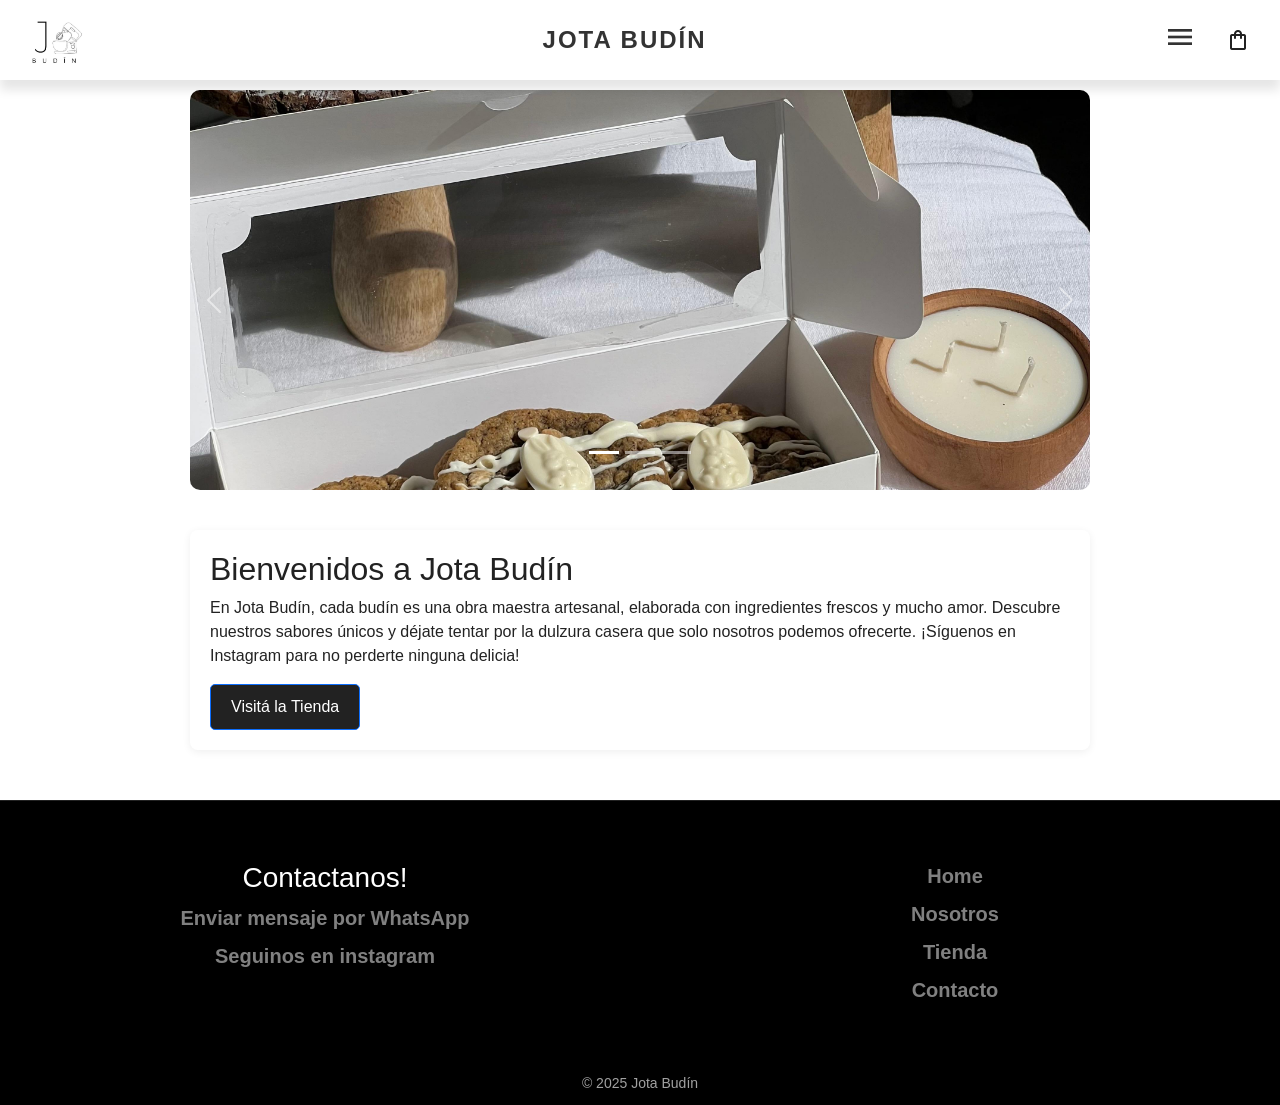
<file: index.html>
<!DOCTYPE html>
<html lang="es">

<head>
  <meta charset="UTF-8">
  <meta name="viewport" content="width=device-width, initial-scale=1.0">
  <meta name="description"
    content="Budines caseros, hechos con amor. Descubre nuestros sabores y síguenos en Instagram!">
  <link href="https://cdn.jsdelivr.net/npm/bootstrap@5.3.8/dist/css/bootstrap.min.css" rel="stylesheet"
    integrity="sha384-sRIl4kxILFvY47J16cr9ZwB07vP4J8+LH7qKQnuqkuIAvNWLzeN8tE5YBujZqJLB" crossorigin="anonymous">
  <link rel="stylesheet" href="https://fonts.googleapis.com/css2?family=Material+Symbols+Outlined:opsz,wght,FILL,GRAD@20..48,100..700,0..1,-50..200" />
  <title>Jota Budín</title>
  <link rel="stylesheet" href="./style.css">
</head>

<body>
  <header>
    <div class="logo">
      <img src="./assets/img/logo.png" alt="Logo Jota Budín" class="logo">
    </div>

    <h1 class="titulo">JOTA BUDÍN </h1>

    <nav id="nav-icons">
      <div class="menu-container">
        <span class="material-symbols-outlined menu-icon">menu</span>
  <ul class="dropdown">
          <li><a href="index.html">Home</a></li>
          <li><a href="./sections/nosotros.html">Nosotros</a></li>
          <li><a href="./sections/tienda.html">Tienda</a></li>
          <li><a href="./sections/contacto.html">Contacto</a></li>
        </ul>
      </div>

      <a href="./sections/carrito.html" class="carrito-icono" title="Carrito">
        <span class="material-symbols-outlined">shopping_bag</span>
        <span id="carrito-contador" class="badge-carrito">0</span>
      </a>

    </nav>
  </header>

  <main>




    <!-- Carrusel de imágenes -->

    <div id="carouselExampleCaptions" class="carousel slide">
      <div class="carousel-indicators">
        <button type="button" data-bs-target="#carouselExampleCaptions" data-bs-slide-to="0" class="active"
          aria-current="true" aria-label="Slide 1"></button>
        <button type="button" data-bs-target="#carouselExampleCaptions" data-bs-slide-to="1"
          aria-label="Slide 2"></button>
        <button type="button" data-bs-target="#carouselExampleCaptions" data-bs-slide-to="2"
          aria-label="Slide 3"></button>
      </div>
      <div class="carousel-inner">
        <div class="carousel-item active">
          <img src="./assets/img/especial_pascuas_1.jpg" class="d-block w-100" alt="imagen de budines 1">
        </div>
        <div class="carousel-item">
          <img src="./assets/img/especial_san_valentin.jpg" class="d-block w-100" alt="imagen de budines 2">
        </div>
        <div class="carousel-item">
          <img src="./assets/img/especial_pascuas_3.jpg" class="d-block w-100" alt="imagen de budines 3">
        </div>
      </div>
      <button class="carousel-control-prev" type="button" data-bs-target="#carouselExampleCaptions"
        data-bs-slide="prev">
        <span class="carousel-control-prev-icon" aria-hidden="true"></span>
        <span class="visually-hidden">Previous</span>
      </button>
      <button class="carousel-control-next" type="button" data-bs-target="#carouselExampleCaptions"
        data-bs-slide="next">
        <span class="carousel-control-next-icon" aria-hidden="true"></span>
        <span class="visually-hidden">Next</span>
      </button>
    </div>


    <!-- Contenido home -->
    <section id="bienvenida">
      <h2>Bienvenidos a Jota Budín</h2>
      <p>En Jota Budín, cada budín es una obra maestra artesanal, elaborada con ingredientes frescos y mucho amor.
        Descubre nuestros sabores únicos y déjate tentar por la dulzura casera que solo nosotros podemos ofrecerte.
        ¡Síguenos en Instagram para no perderte ninguna delicia!</p>
      <a href="./sections/tienda.html" class="btn btn-primary">Visitá la Tienda</a>
    </section>


  </main>

  <footer class="footer">
    <div class="contenido-footer">
      <section class="footer-secciones">
        <h3>Contactanos!</h3>
        <nav>
          <ul>
            <li><a href="https://wa.me/5492983409498" target="_blank">Enviar mensaje por WhatsApp</a></li>
            <li><a href="https://instagram.com/jotabudin">Seguinos en instagram</a><br>
          </ul>
        </nav>
      </section>

      <section class="footer-secciones">
        <nav>
          <ul>
            <li><a href="index.html">Home</a></li>
            <li><a href="./sections/nosotros.html">Nosotros</a></li>
            <li><a href="./sections/tienda.html">Tienda</a></li>
            <li><a href="./sections/contacto.html">Contacto</a></li>
          </ul>
        </nav>
      </section>

    </div>
    <small>&copy; 2025 Jota Budín</small>
    <br>
  </footer>
  
  <!-- Botón de scroll to top -->
  <button id="scrollToTop" class="scroll-to-top" title="Ir al inicio">
    <span class="material-symbols-outlined">keyboard_arrow_up</span>
  </button>

  <script src="./script.js"></script>
  <script src="https://cdn.jsdelivr.net/npm/bootstrap@5.3.8/dist/js/bootstrap.bundle.min.js"
    integrity="sha384-FKyoEForCGlyvwx9Hj09JcYn3nv7wiPVlz7YYwJrWVcXK/BmnVDxM+D2scQbITxI"
    crossorigin="anonymous"></script>
</body>

</html>
</file>
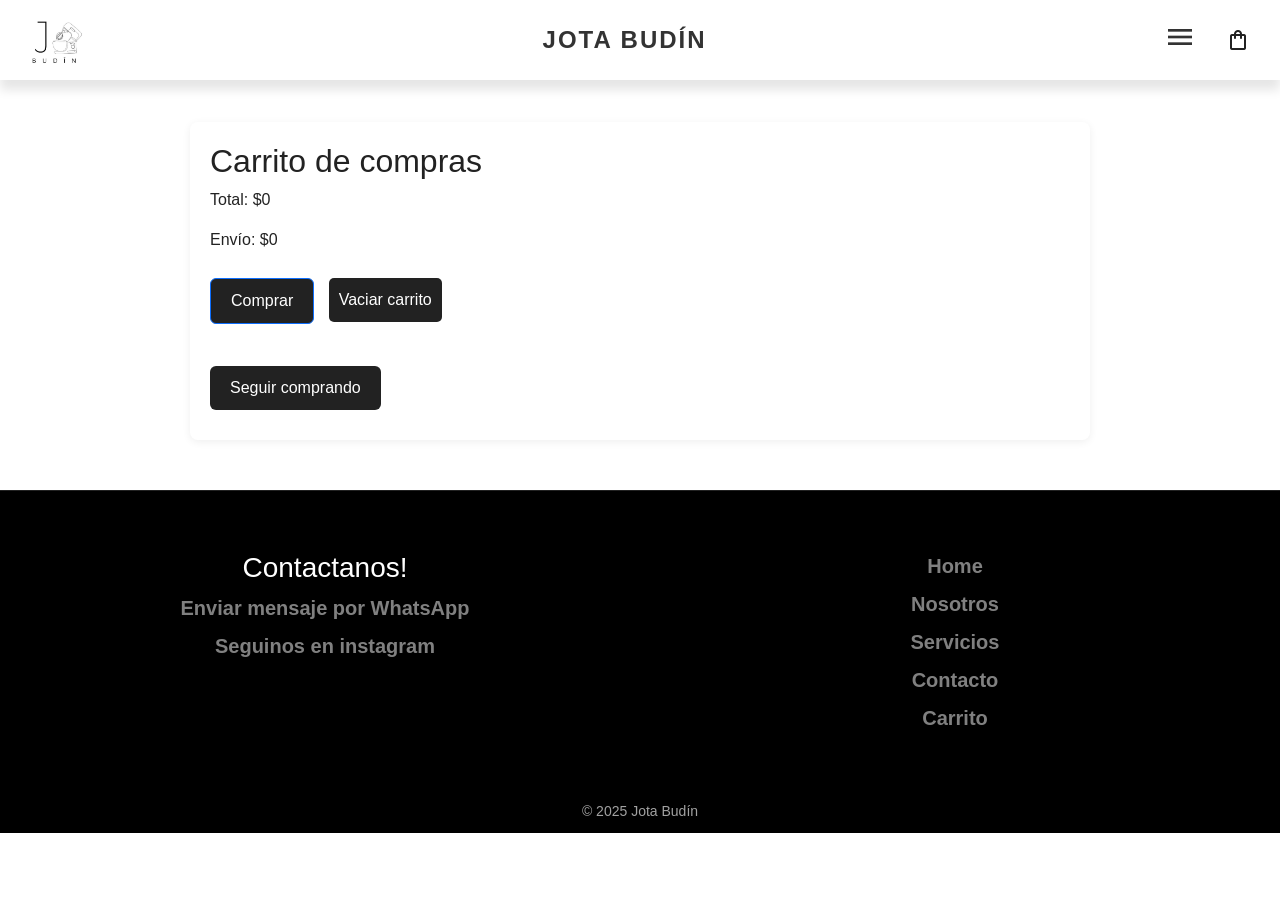
<file: sections/carrito.html>
<!DOCTYPE html>
<html lang="es">

<head>
  <meta charset="UTF-8">
  <meta name="viewport" content="width=device-width, initial-scale=1.0">
  <meta name="description"
    content="Budines caseros, hechos con amor. Descubre nuestros sabores y síguenos en Instagram!">
  <link href="https://cdn.jsdelivr.net/npm/bootstrap@5.3.8/dist/css/bootstrap.min.css" rel="stylesheet"
    integrity="sha384-sRIl4kxILFvY47J16cr9ZwB07vP4J8+LH7qKQnuqkuIAvNWLzeN8tE5YBujZqJLB" crossorigin="anonymous">
  <link rel="stylesheet" href="https://fonts.googleapis.com/css2?family=Material+Symbols+Outlined:opsz,wght,FILL,GRAD@20..48,100..700,0..1,-50..200" />
  <title>Jota Budín</title>
  <link rel="stylesheet" href="../style.css">
</head>

<body>
  <header>
    <div class="logo">
      <img src="../assets/img/logo.png" alt="Logo Jota Budín" class="logo">
    </div>

    <h1 class="titulo">JOTA BUDÍN </h1>

    <nav id="nav-icons">
      <div class="menu-container">
        <span class="material-symbols-outlined menu-icon">menu</span>
  <ul class="dropdown">
          <li><a href="../index.html">Home</a></li>
          <li><a href="nosotros.html">Nosotros</a></li>
          <li><a href="tienda.html">Tienda</a></li>
          <li><a href="contacto.html">Contacto</a></li>
        </ul>
      </div>

      <a href="carrito.html" class="carrito-icono" title="Carrito">
        <span class="material-symbols-outlined">shopping_bag</span>
        <span id="carrito-contador" class="badge-carrito">0</span>
      </a>

    </nav>
  </header>

  <main>

    <section id="carrito-visual">
      <h2>Carrito de compras</h2>
  <div id="lista-carrito" class="carrito-productos"></div>
      <p>Total: $<span id="total">0</span></p>
      <p>Envío: $<span id="envio">0</span></p>
      <a id="checkout" href="https://wa.me/5492983409498" class="btn btn-primary" target="_blank">Comprar</a>
      <button id="vaciarCarrito">Vaciar carrito</button>
      <br><br>
      <button onclick="location.href='./tienda.html'" id="seguir-comprando">Seguir comprando</button>
    </section>
  
  
  </main>
  
  
  <footer class="footer">
    <div class="contenido-footer">
      <section class="footer-secciones">
        <h3>Contactanos!</h3>
        <nav>
          <ul>
            <li><a href="https://wa.me/5492983409498" target="_blank">Enviar mensaje por WhatsApp</a></li>
            <li><a href="https://instagram.com/jotabudin">Seguinos en instagram</a><br>
          </ul>
        </nav>
      </section>
      <section class="footer-secciones">
        <nav>
          <ul>
            <li><a href="../index.html">Home</a></li>
            <li><a href="./nosotros.html">Nosotros</a></li>
            <li><a href="./servicios.html">Servicios</a></li>
            <li><a href="./contacto.html">Contacto</a></li>
            <li><a href="./carrito.html">Carrito</a></li>
          </ul>
        </nav>
      </section>
    </div>
    <small>&copy; 2025 Jota Budín</small>
    <br>
  </footer>

  <!-- Botón de scroll to top -->
  <button id="scrollToTop" class="scroll-to-top" title="Ir al inicio">
    <span class="material-symbols-outlined">keyboard_arrow_up</span>
  </button>

  <script src="../script.js"></script>
</body>
</html>
</file>
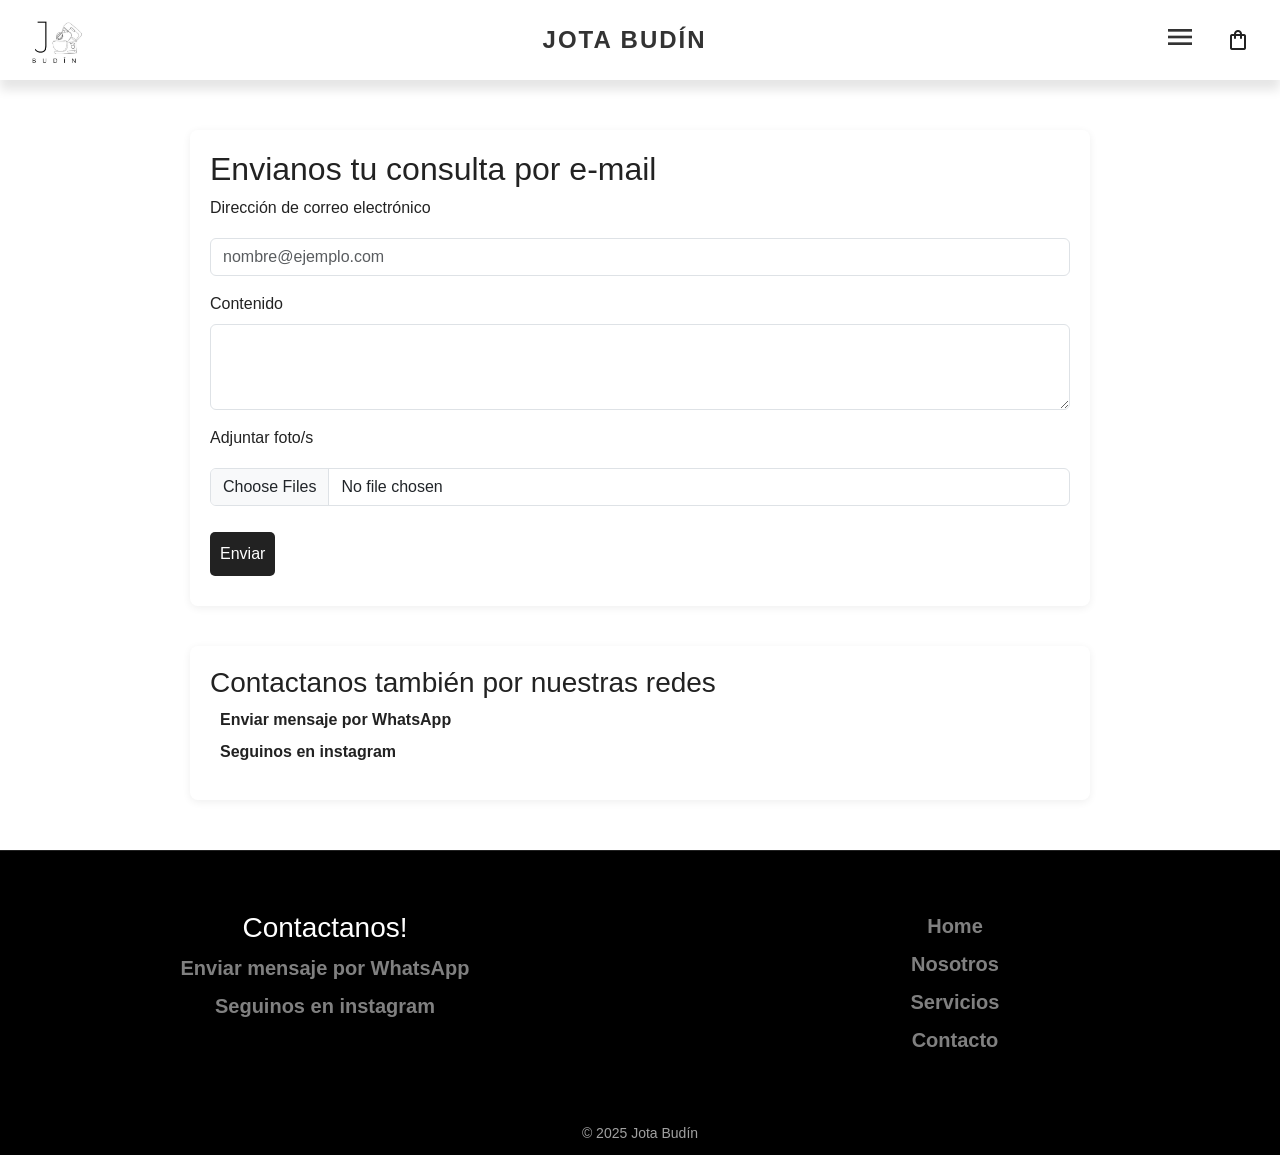
<file: sections/contacto.html>
<!DOCTYPE html>
<html lang="es">

<head>
  <meta charset="UTF-8">
  <meta name="viewport" content="width=device-width, initial-scale=1.0">
  <meta name="description"
    content="Budines caseros, hechos con amor. Descubre nuestros sabores y síguenos en Instagram!">
  <link href="https://cdn.jsdelivr.net/npm/bootstrap@5.3.8/dist/css/bootstrap.min.css" rel="stylesheet"
    integrity="sha384-sRIl4kxILFvY47J16cr9ZwB07vP4J8+LH7qKQnuqkuIAvNWLzeN8tE5YBujZqJLB" crossorigin="anonymous">
  <link rel="stylesheet" href="https://fonts.googleapis.com/css2?family=Material+Symbols+Outlined:opsz,wght,FILL,GRAD@20..48,100..700,0..1,-50..200" />
  <title>Jota Budín</title>
  <link rel="stylesheet" href="../style.css">
</head>

<body>
  <header>
    <div class="logo">
      <img src="../assets/img/logo.png" alt="Logo Jota Budín" class="logo">
    </div>

    <h1 class="titulo">JOTA BUDÍN </h1>

    <nav id="nav-icons">
      <div class="menu-container">
        <span class="material-symbols-outlined menu-icon">menu</span>
  <ul class="dropdown">
          <li><a href="../index.html">Home</a></li>
          <li><a href="nosotros.html">Nosotros</a></li>
          <li><a href="tienda.html">Tienda</a></li>
          <li><a href="contacto.html">Contacto</a></li>
        </ul>
      </div>

      <a href="carrito.html" class="carrito-icono" title="Carrito">
        <span class="material-symbols-outlined">shopping_bag</span>
        <span id="carrito-contador" class="badge-carrito">0</span>
      </a>

    </nav>
  </header>

  <main>

    <section id="contacto">
      <h2>Envianos tu consulta por e-mail</h2>
      <form>
        <div class="mb-3">
          <label for="exampleFormControlInput1" class="form-label">Dirección de correo electrónico</label>
          <input type="email" class="form-control" id="exampleFormControlInput1" placeholder="nombre@ejemplo.com">
        </div>
        <div class="mb-3">
          <label for="exampleFormControlTextarea1" class="form-label">Contenido</label>
          <textarea class="form-control" id="exampleFormControlTextarea1" rows="3"></textarea>
        </div>
        <div class="mb-3">
          <label for="formFileMultiple" class="form-label">Adjuntar foto/s</label>
          <input class="form-control" type="file" id="formFileMultiple" multiple>
        </div>

        <button type="submit">Enviar</button>
      </form>

    </section>

    <section>
      <h3>Contactanos también por nuestras redes</h3>
        <nav>
          <ul>
            <li><a href="https://wa.me/5492983409498" target="_blank">Enviar mensaje por WhatsApp</a></li>
            <li><a href="https://instagram.com/jotabudin">Seguinos en instagram</a><br>
          </ul>
        </nav>
    </section>


  </main>

  <footer class="footer">
    <div class="contenido-footer">
      <section class="footer-secciones">
        <h3>Contactanos!</h3>
        <nav>
          <ul>
            <li><a href="https://wa.me/5492983409498" target="_blank">Enviar mensaje por WhatsApp</a></li>
            <li><a href="https://instagram.com/jotabudin">Seguinos en instagram</a><br>
          </ul>
        </nav>
      </section>

      <section class="footer-secciones">
        <nav>
          <ul>
            <li><a href="../index.html">Home</a></li>
            <li><a href="./nosotros.html">Nosotros</a></li>
            <li><a href="./servicios.html">Servicios</a></li>
            <li><a href="./contacto.html">Contacto</a></li>
          </ul>
        </nav>
      </section>

    </div>
    <small>&copy; 2025 Jota Budín</small>
    <br>
  </footer>

  <!-- Botón de scroll to top -->
  <button id="scrollToTop" class="scroll-to-top" title="Ir al inicio">
    <span class="material-symbols-outlined">keyboard_arrow_up</span>
  </button>

  <script src="../script.js"></script>
</body>

</html>
</file>
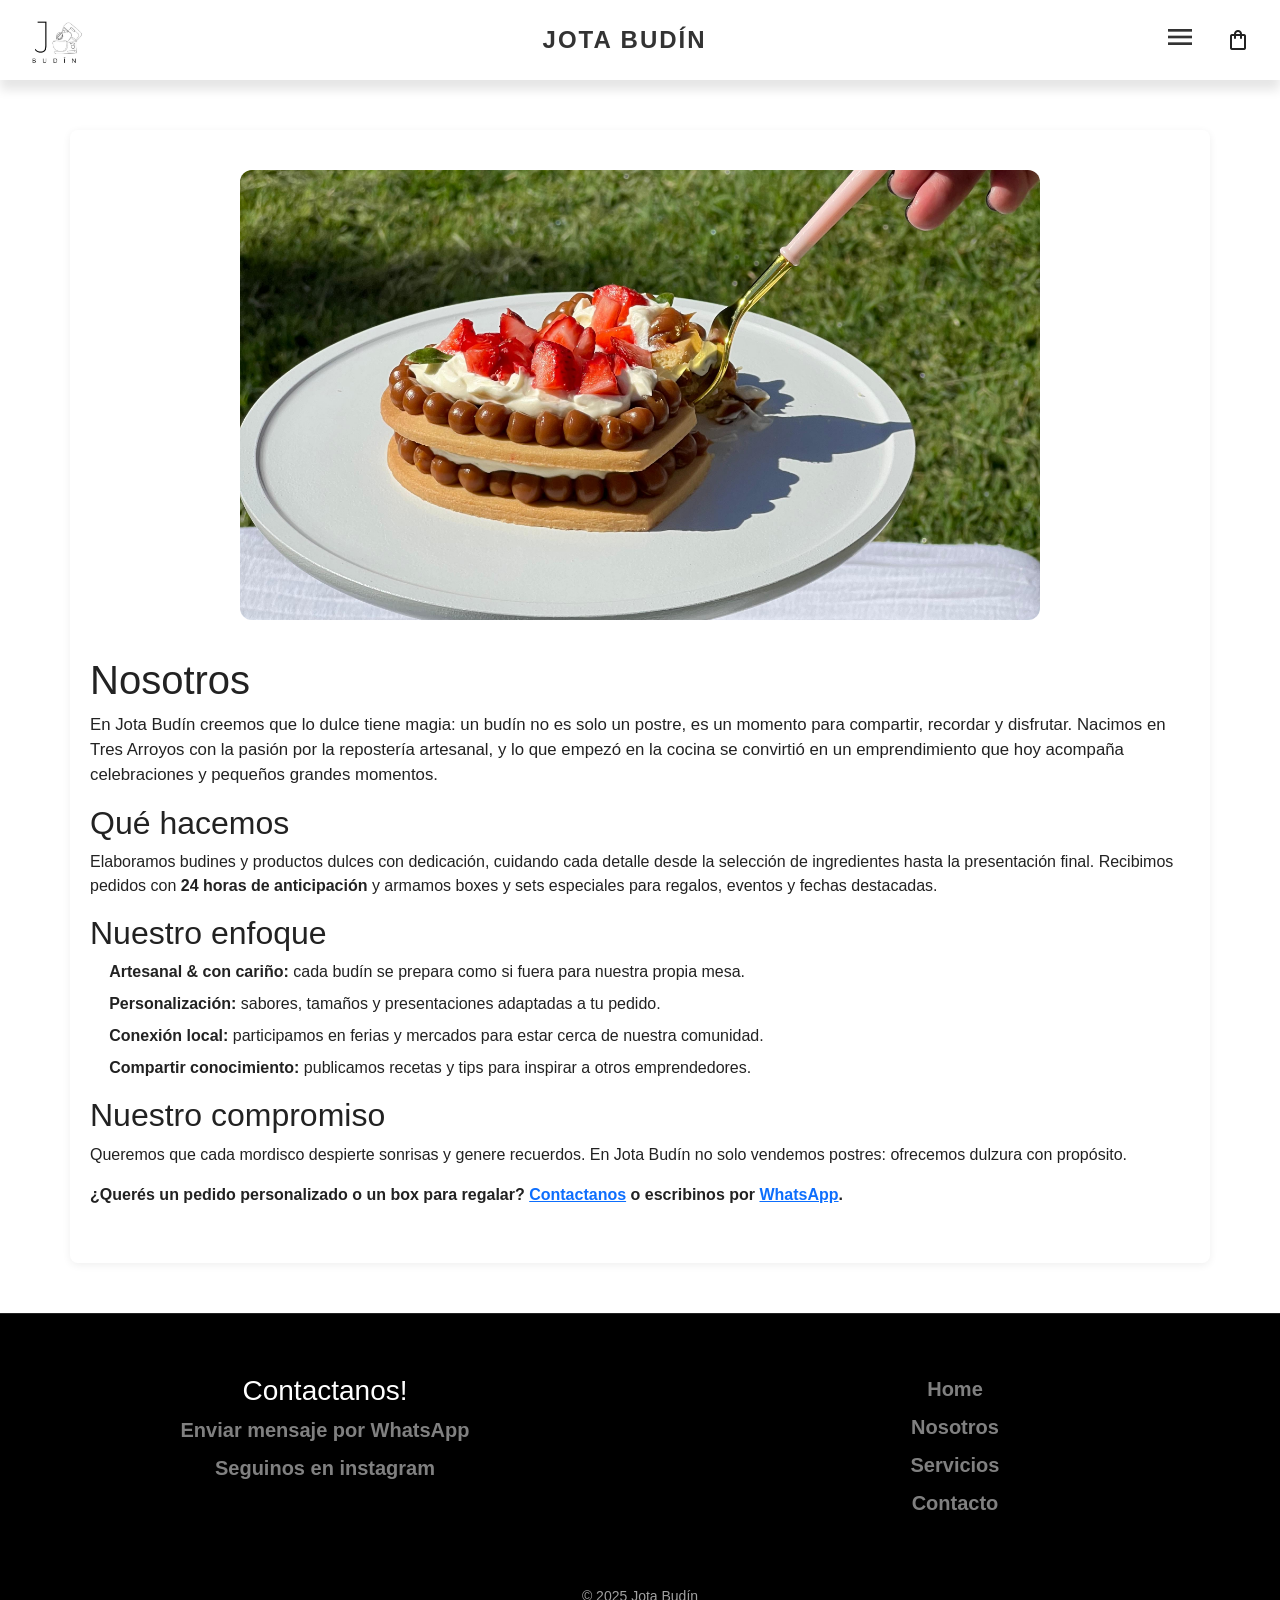
<file: sections/nosotros.html>
<!DOCTYPE html>
<html lang="es">

<head>
  <meta charset="UTF-8">
  <meta name="viewport" content="width=device-width, initial-scale=1.0">
  <meta name="description"
    content="Budines caseros, hechos con amor. Descubre nuestros sabores y síguenos en Instagram!">
  <link href="https://cdn.jsdelivr.net/npm/bootstrap@5.3.8/dist/css/bootstrap.min.css" rel="stylesheet"
    integrity="sha384-sRIl4kxILFvY47J16cr9ZwB07vP4J8+LH7qKQnuqkuIAvNWLzeN8tE5YBujZqJLB" crossorigin="anonymous">
  <link rel="stylesheet" href="https://fonts.googleapis.com/css2?family=Material+Symbols+Outlined:opsz,wght,FILL,GRAD@20..48,100..700,0..1,-50..200" />
  <title>Jota Budín</title>
  <link rel="stylesheet" href="../style.css">
</head>

<body>
  <header>
    <div class="logo">
      <img src="../assets/img/logo.png" alt="Logo Jota Budín" class="logo">
    </div>

    <h1 class="titulo">JOTA BUDÍN </h1>

    <nav id="nav-icons">
      <div class="menu-container">
        <span class="material-symbols-outlined menu-icon">menu</span>
        <ul class="dropdown">
          <li><a href="../index.html">Home</a></li>
          <li><a href="nosotros.html">Nosotros</a></li>
          <li><a href="tienda.html">Tienda</a></li>
          <li><a href="contacto.html">Contacto</a></li>
        </ul>
      </div>

      <a href="carrito.html" class="carrito-icono" title="Carrito">
        <span class="material-symbols-outlined">shopping_bag</span>
        <span id="carrito-contador" class="badge-carrito">0</span>
      </a>

    </nav>
  </header>

  <main>

    <!-- Historia y testimonios -->
<!-- Sección "Nosotros" - Jota Budín -->
<section id="nosotros" class="nosotros-section container">
  <div class="nosotros-grid">

    <figure class="nosotros-imagen" aria-hidden="false">
      <img src="../assets/img/especial_san_valentin.jpg" alt="Variedad de budines y cajas de regalo de Jota Budín" />
    </figure>

    <div class="nosotros-texto">
      <h1>Nosotros</h1>

      <p class="lead">
        En <strong>Jota Budín</strong> creemos que lo dulce tiene magia: un budín no es solo un postre, es un momento para compartir, recordar y disfrutar. Nacimos en Tres Arroyos con la pasión por la repostería artesanal, y lo que empezó en la cocina se convirtió en un emprendimiento que hoy acompaña celebraciones y pequeños grandes momentos.
      </p>

      <h2>Qué hacemos</h2>
      <p>
        Elaboramos budines y productos dulces con dedicación, cuidando cada detalle desde la selección de ingredientes hasta la presentación final. Recibimos pedidos con <strong>24 horas de anticipación</strong> y armamos boxes y sets especiales para regalos, eventos y fechas destacadas.
      </p>

      <h2>Nuestro enfoque</h2>
      <ul class="valores-lista">
        <li><strong>Artesanal & con cariño:</strong> cada budín se prepara como si fuera para nuestra propia mesa.</li>
        <li><strong>Personalización:</strong> sabores, tamaños y presentaciones adaptadas a tu pedido.</li>
        <li><strong>Conexión local:</strong> participamos en ferias y mercados para estar cerca de nuestra comunidad.</li>
        <li><strong>Compartir conocimiento:</strong> publicamos recetas y tips para inspirar a otros emprendedores.</li>
      </ul>

      <h2>Nuestro compromiso</h2>
      <p>
        Queremos que cada mordisco despierte sonrisas y genere recuerdos. En Jota Budín no solo vendemos postres: ofrecemos dulzura con propósito.
      </p>

      <div class="cta-nosotros">
        <p>¿Querés un pedido personalizado o un box para regalar? <a href="contacto.html">Contactanos</a> o escribinos por <a href="https://wa.me/5492983409498">WhatsApp</a>.</p>
      </div>
    </div>
  </div>
</section>


  </main>

  <footer class="footer">
    <div class="contenido-footer">
      <section class="footer-secciones">
        <h3>Contactanos!</h3>
        <nav>
          <ul>
            <li><a href="https://wa.me/5492983409498" target="_blank">Enviar mensaje por WhatsApp</a></li>
            <li><a href="https://instagram.com/jotabudin">Seguinos en instagram</a><br>
          </ul>
        </nav>
      </section>

      <section class="footer-secciones">
        <nav>
          <ul>
            <li><a href="../index.html">Home</a></li>
            <li><a href="./nosotros.html">Nosotros</a></li>
            <li><a href="./servicios.html">Servicios</a></li>
            <li><a href="./contacto.html">Contacto</a></li>
          </ul>
        </nav>
      </section>

    </div>
    <small>&copy; 2025 Jota Budín</small>
    <br>
  </footer>

  <!-- Botón de scroll to top -->
  <button id="scrollToTop" class="scroll-to-top" title="Ir al inicio">
    <span class="material-symbols-outlined">keyboard_arrow_up</span>
  </button>

  <script src="../script.js"></script>
</body>

</html>
</file>
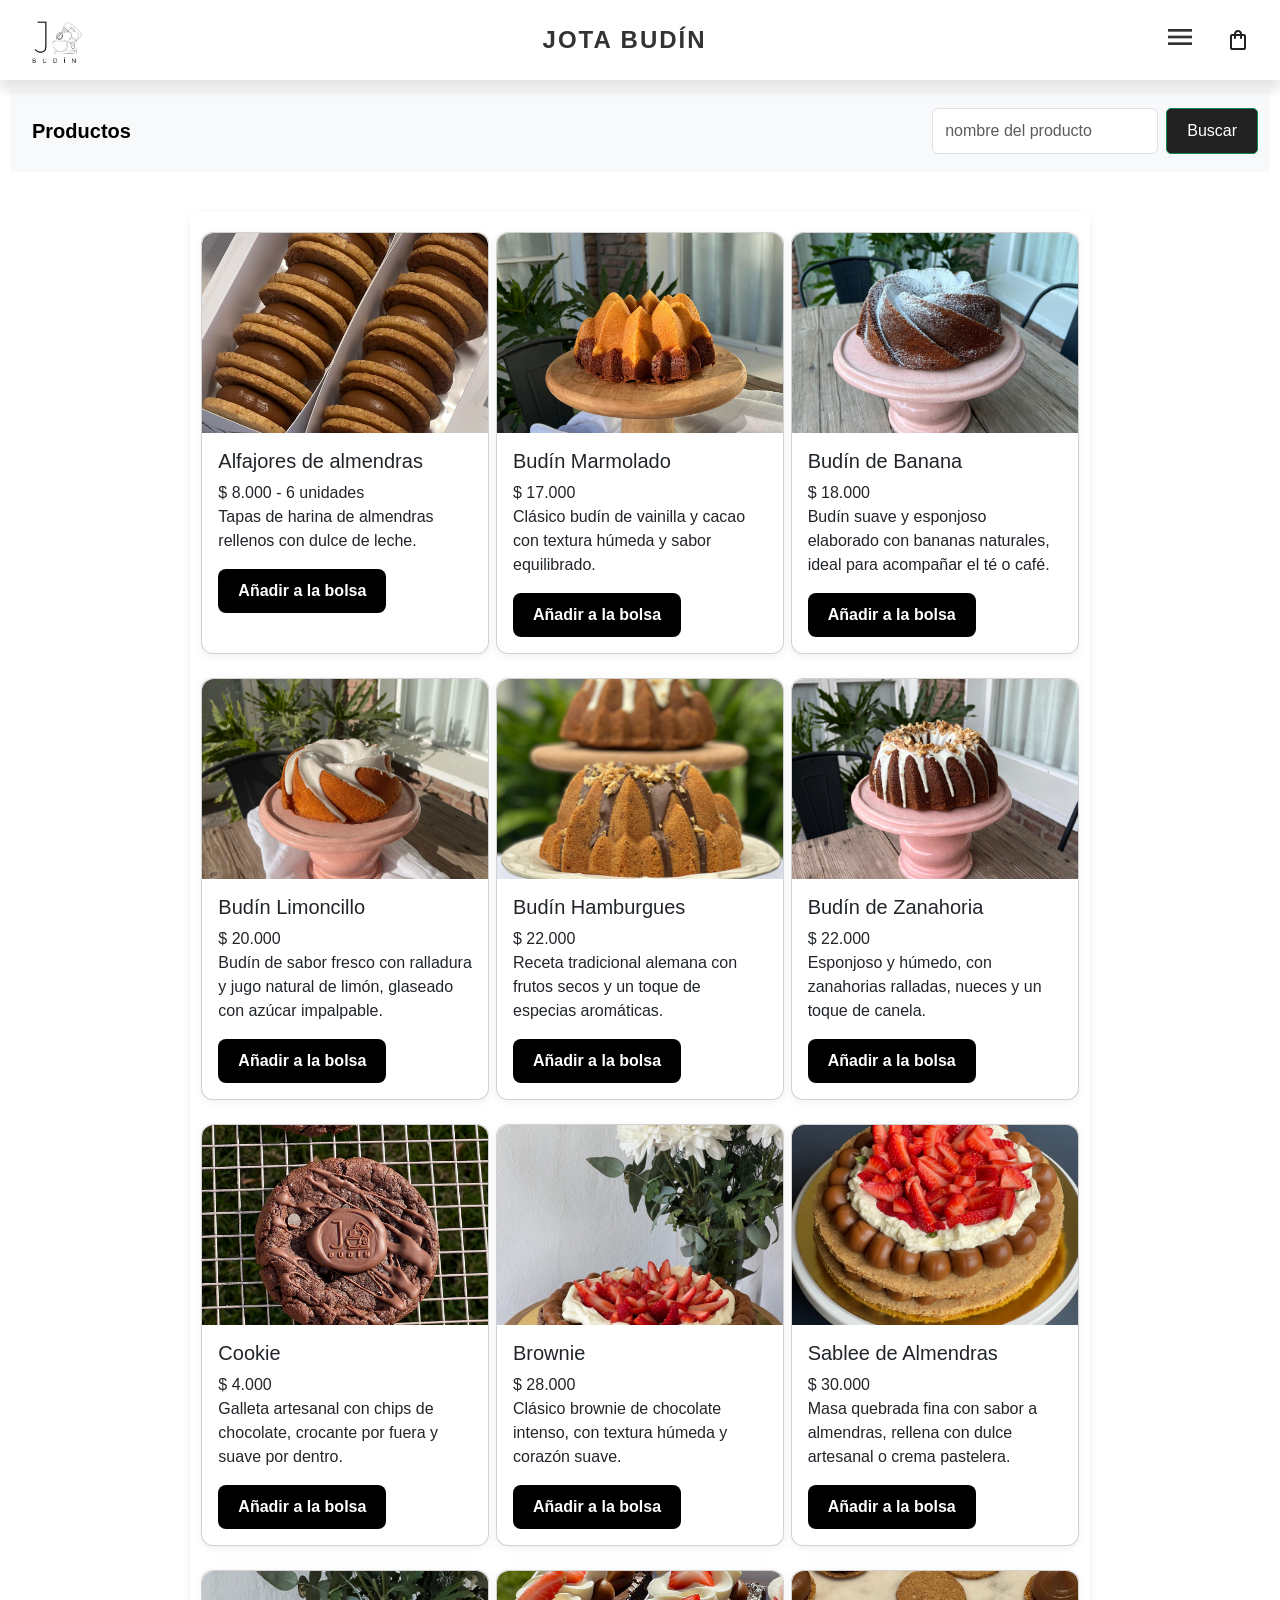
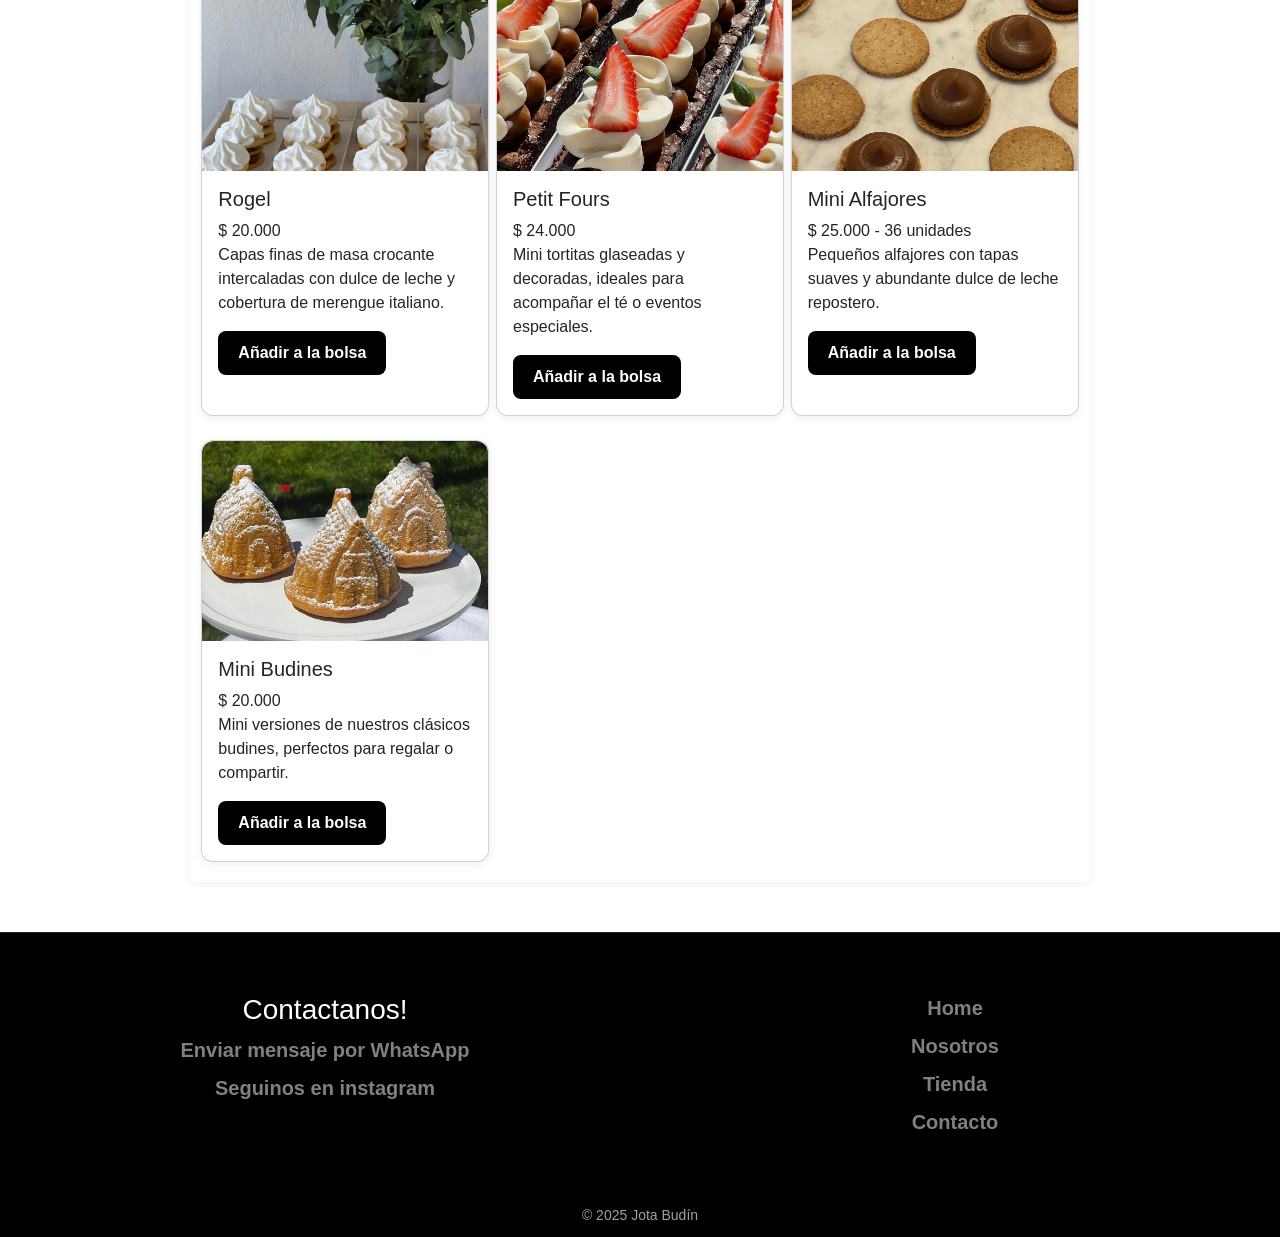
<file: sections/tienda.html>
<!DOCTYPE html>
<html lang="es">

<head>
  <meta charset="UTF-8">
  <meta name="viewport" content="width=device-width, initial-scale=1.0">
  <meta name="description"
    content="Budines caseros, hechos con amor. Descubre nuestros sabores y síguenos en Instagram!">
  <link href="https://cdn.jsdelivr.net/npm/bootstrap@5.3.8/dist/css/bootstrap.min.css" rel="stylesheet"
    integrity="sha384-sRIl4kxILFvY47J16cr9ZwB07vP4J8+LH7qKQnuqkuIAvNWLzeN8tE5YBujZqJLB" crossorigin="anonymous">
  <link rel="stylesheet"
    href="https://fonts.googleapis.com/css2?family=Material+Symbols+Outlined:opsz,wght,FILL,GRAD@20..48,100..700,0..1,-50..200" />
  <title>Jota Budín</title>
  <link rel="stylesheet" href="../style.css">
</head>

<body>
  <header>
    <div class="logo">
      <img src="../assets/img/logo.png" alt="Logo Jota Budín" class="logo">
    </div>

    <h1 class="titulo">JOTA BUDÍN </h1>

    <nav id="nav-icons">
      <div class="menu-container">
        <span class="material-symbols-outlined menu-icon">menu</span>
        <ul class="dropdown">
          <li><a href="../index.html">Home</a></li>
          <li><a href="nosotros.html">Nosotros</a></li>
          <li><a href="tienda.html">Tienda</a></li>
          <li><a href="contacto.html">Contacto</a></li>
        </ul>
      </div>

      <a href="#" id="carrito-icono" class="carrito-icono" title="Carrito" data-bs-toggle="offcanvas" data-bs-target="#offcanvasCarrito" aria-controls="offcanvasCarrito">
        <span class="material-symbols-outlined">shopping_bag</span>
        <span id="carrito-contador" class="badge-carrito">0</span>
      </a>

    </nav>
  </header>

  <main>

    <!-- Barra de navegación de Bootstrap -->

    <nav class="navbar bg-body-tertiary">
      <div class="container-fluid">
        <a class="navbar-brand">Productos</a>
        <form class="d-flex" role="search">
          <input class="form-control me-2" type="search" placeholder="nombre del producto" aria-label="Search" />
          <button class="btn btn-outline-success" type="submit">Buscar</button>
        </form>
      </div>

      <div class="dropdown">
        <a class="btn btn-secondary dropdown-toggle" href="#" role="button" data-bs-toggle="dropdown"
          aria-expanded="false">
          Dropdown link
        </a>

        <ul class="dropdown-menu">
          <li><a class="dropdown-item" href="#">Action</a></li>
          <li><a class="dropdown-item" href="#">Another action</a></li>
          <li><a class="dropdown-item" href="#">Something else here</a></li>
        </ul>
      </div>
    </nav>

    <! -- carrito dropdown -->

      <div class="offcanvas offcanvas-end" tabindex="-1" id="offcanvasCarrito" aria-labelledby="offcanvasCarritoLabel">
        <div class="offcanvas-header">
          <h5 class="offcanvas-title" id="offcanvasCarritoLabel">Carrito de compras</h5>
          <button type="button" class="btn-close" data-bs-dismiss="offcanvas" aria-label="Close"></button>
        </div>
        <div class="offcanvas-body">
          <div id="carrito-offcanvas-lista"></div>
          <div class="mt-3">
            <button id="cerrar-pago-btn" class="btn btn-success w-100">Cerrar pago</button>
          </div>
        </div>
      </div>


      <! -- Productos en tarjetas de Bootstrap -->
        <section id="productos-tienda">

          <div class="card" style="width: 18rem;">
            <img src="../assets/img/alfajores-almendras.jpg" class="card-img-top" alt="alfajores-almendras">
            <div class="card-body">
              <h5 class="card-title">Alfajores de almendras</h5>
              <p class="card-text">$ 8.000 - 6 unidades<br> Tapas de harina de almendras rellenos con dulce de leche.</p>
              <a href="#" class="btn btn-primary agregar-carrito" data-id="1">Añadir a la bolsa</a>
            </div>
          </div>

          <div class="card" style="width: 18rem;">
            <img src="../assets/img/budin-marmolado.jpg" class="card-img-top" alt="budin-marmolado">
            <div class="card-body">
              <h5 class="card-title">Budín Marmolado</h5>
              <p class="card-text">$ 17.000 <br> Clásico budín de vainilla y cacao con textura húmeda y sabor equilibrado.</p>
              <a href="#" class="btn btn-primary agregar-carrito" data-id="2">Añadir a la bolsa</a>
            </div>
          </div>

          <div class="card" style="width: 18rem;">
            <img src="../assets/img/budin-banana.jpg" class="card-img-top" alt="budin-banana">
            <div class="card-body">
              <h5 class="card-title">Budín de Banana</h5>
              <p class="card-text">$ 18.000 <br> Budín suave y esponjoso elaborado con bananas naturales, ideal para acompañar el té o café.</p>
              <a href="#" class="btn btn-primary agregar-carrito" data-id="3">Añadir a la bolsa</a>
            </div>
          </div>

          <div class="card" style="width: 18rem;">
            <img src="../assets/img/budin-limoncillo.jpg" class="card-img-top" alt="budin-limoncillo">
            <div class="card-body">
              <h5 class="card-title">Budín Limoncillo</h5>
              <p class="card-text">$ 20.000 <br> Budín de sabor fresco con ralladura y jugo natural de limón, glaseado con azúcar impalpable.</p>
              <a href="#" class="btn btn-primary agregar-carrito" data-id="4">Añadir a la bolsa</a>
            </div>
          </div>

          <div class="card" style="width: 18rem;">
            <img src="../assets/img/budin-hamburgues.jpg" class="card-img-top" alt="budin-hamburgues">
            <div class="card-body">
              <h5 class="card-title">Budín Hamburgues</h5>
              <p class="card-text">$ 22.000 <br> Receta tradicional alemana con frutos secos y un toque de especias aromáticas.</p>
              <a href="#" class="btn btn-primary agregar-carrito" data-id="5">Añadir a la bolsa</a>
            </div>
          </div>

          <div class="card" style="width: 18rem;">
            <img src="../assets/img/budin-zanahoria.jpg" class="card-img-top" alt="budin-zanahoria">
            <div class="card-body">
              <h5 class="card-title">Budín de Zanahoria</h5>
              <p class="card-text">$ 22.000 <br> Esponjoso y húmedo, con zanahorias ralladas, nueces y un toque de canela.</p>
              <a href="#" class="btn btn-primary agregar-carrito" data-id="6">Añadir a la bolsa</a>
            </div>
          </div>

          <div class="card" style="width: 18rem;">
            <img src="../assets/img/cookie.jpg" class="card-img-top" alt="cookie">
            <div class="card-body">
              <h5 class="card-title">Cookie</h5>
              <p class="card-text">$ 4.000 <br> Galleta artesanal con chips de chocolate, crocante por fuera y suave por dentro.</p>
              <a href="#" class="btn btn-primary agregar-carrito" data-id="7">Añadir a la bolsa</a>
            </div>
          </div>

          <div class="card" style="width: 18rem;">
            <img src="../assets/img/brownie.jpg" class="card-img-top" alt="brownie">
            <div class="card-body">
              <h5 class="card-title">Brownie</h5>
              <p class="card-text">$ 28.000 <br> Clásico brownie de chocolate intenso, con textura húmeda y corazón suave.</p>
              <a href="#" class="btn btn-primary agregar-carrito" data-id="8">Añadir a la bolsa</a>
            </div>
          </div>

          <div class="card" style="width: 18rem;">
            <img src="../assets/img/sablee-almendras.jpg" class="card-img-top" alt="sablee-almendras">
            <div class="card-body">
              <h5 class="card-title">Sablee de Almendras</h5>
              <p class="card-text">$ 30.000 <br> Masa quebrada fina con sabor a almendras, rellena con dulce artesanal o crema pastelera.</p>
              <a href="#" class="btn btn-primary agregar-carrito" data-id="9">Añadir a la bolsa</a>
            </div>
          </div>

          <div class="card" style="width: 18rem;">
            <img src="../assets/img/rogel.jpg" class="card-img-top" alt="rogel">
            <div class="card-body">
              <h5 class="card-title">Rogel</h5>
              <p class="card-text">$ 20.000 <br> Capas finas de masa crocante intercaladas con dulce de leche y cobertura de merengue italiano.</p>
              <a href="#" class="btn btn-primary agregar-carrito" data-id="10">Añadir a la bolsa</a>
            </div>
          </div>

          <div class="card" style="width: 18rem;">
            <img src="../assets/img/petit-fours.jpg" class="card-img-top" alt="petit-fours">
            <div class="card-body">
              <h5 class="card-title">Petit Fours</h5>
              <p class="card-text">$ 24.000 <br> Mini tortitas glaseadas y decoradas, ideales para acompañar el té o eventos especiales.</p>
              <a href="#" class="btn btn-primary agregar-carrito" data-id="11">Añadir a la bolsa</a>
            </div>
          </div>

          <div class="card" style="width: 18rem;">
            <img src="../assets/img/mini-alfajores.jpg" class="card-img-top" alt="mini-alfajores">
            <div class="card-body">
              <h5 class="card-title">Mini Alfajores</h5>
              <p class="card-text">$ 25.000 - 36 unidades <br> Pequeños alfajores con tapas suaves y abundante dulce de leche repostero.</p>
              <a href="#" class="btn btn-primary agregar-carrito" data-id="12">Añadir a la bolsa</a>
            </div>
          </div>

          <div class="card" style="width: 18rem;">
            <img src="../assets/img/mini-budines.jpg" class="card-img-top" alt="mini-budines">
            <div class="card-body">
              <h5 class="card-title">Mini Budines</h5>
              <p class="card-text">$ 20.000 <br> Mini versiones de nuestros clásicos budines, perfectos para regalar o compartir.</p>
              <a href="#" class="btn btn-primary agregar-carrito" data-id="13">Añadir a la bolsa</a>
            </div>
          </div>


        </section>


  </main>

  <footer class="footer">
    <div class="contenido-footer">
      <section class="footer-secciones">
        <h3>Contactanos!</h3>
        <nav>
          <ul>
            <li><a href="https://wa.me/5492983409498" target="_blank">Enviar mensaje por WhatsApp</a></li>
            <li><a href="https://instagram.com/jotabudin">Seguinos en instagram</a><br>
          </ul>
        </nav>
      </section>

      <section class="footer-secciones">
        <nav>
          <ul>
            <li><a href="../index.html">Home</a></li>
            <li><a href="./nosotros.html">Nosotros</a></li>
            <li><a href="./tienda.html">Tienda</a></li>
            <li><a href="./contacto.html">Contacto</a></li>
          </ul>
        </nav>
      </section>

    </div>
    <small>&copy; 2025 Jota Budín</small>
    <br>
  </footer>

  <!-- Botón de scroll to top -->
  <button id="scrollToTop" class="scroll-to-top" title="Ir al inicio">
    <span class="material-symbols-outlined">keyboard_arrow_up</span>
  </button>

  <script src="https://cdn.jsdelivr.net/npm/bootstrap@5.3.8/dist/js/bootstrap.bundle.min.js"></script>
  <script src="../script.js"></script>
</body>

</html>
</file>
<file: style.css>
/* --- reset y listas --- */
ul {
    list-style: none;
    padding-left: 0;
}

li {
    margin-bottom: 8px;
}

/* --- layout general --- */
body {
    font-family: "Poppins", sans-serif;
    background: #fff;
    margin: 0;
    padding: 0;
    color: #222;
}

/* --- navegacion --- */
nav a {
    margin: 0 10px;
    color: #222;
    text-align: left;
    font-weight: bold;
    text-decoration: none;
}

nav a:hover {
    text-decoration: underline;
}

/* --- main y section --- */
main {
    padding: 10px;
}

section {
    margin: 40px auto;
    border-radius: 8px;
    box-shadow: 0 2px 8px #0001;
    padding: 20px 20px;
    max-width: 900px;
}

/* ---------------------------------------------------- header --------------------------------------------------- */

/* ==== header ==== */
header {
    background-color: #fff;
    position: sticky;
    top: 0;
    z-index: 1000;
    box-shadow: 0 10px 10px rgba(0, 0, 0, 0.1);
    padding: 0;
    display: flex;
    align-items: center;
    justify-content: space-between;
    width: 100%;
    padding: 10px 20px;
}

.logo img {
    height: 60px;
    width: auto;
}

.titulo {
    font-size: 1.5rem;
    font-weight: 600;
    color: #333;
    letter-spacing: 2px;
    text-align: center;
    margin: 0 20px;
    flex: 1;
}

#nav-icons {
    display: flex;
    align-items: center;
    gap: 20px;
}

/* iconos de material */
.material-symbols {
    font-size: 32px;
    color: #333;
    cursor: pointer;
    transition: color 0.3s;
    user-select: none;
    /* evita seleccion accidental */
}

.material-symbols-outlined:hover {
    color: #7e7e7e;
}

/* menu desplegable */
.menu-container {
    position: relative;
    display: inline-block;
}

.dropdown {
    list-style: none;
    padding: 0;
    margin: 0;
    position: absolute;
    right: 0;
    top: 40px;
    background: #fff;
    border-radius: 8px;
    display: none;
    flex-direction: column;
    min-width: 170px;
    width: 150px;
    box-shadow: 0 4px 10px rgba(0, 0, 0, 0.1);
    z-index: 999;
}

.dropdown li a {
    display: block;
    padding: 10px 15px;
    color: #333;
    text-decoration: none;
    transition: 0.3s;
}

.dropdown li a:hover {
    background: #f8f8f8;
}

/* cuando se activa el menu */
.menu-container.active .dropdown {
    display: flex;
}

.menu-icon {
    cursor: pointer;
    font-size: 2rem;
    color: #333;
    z-index: 101;
}




/* ---------------------------------------------------- home --------------------------------------------------- */

/* --- carrusel imagenes --- */
#carouselExampleCaptions {
    max-width: 900px;
    margin: 0 auto;
    max-height: 400px;
    overflow: hidden;
    border-radius: 10px;
}

#carouselExampleCaptions .carousel-inner {
    max-height: 400px;
}

#carouselExampleCaptions .carousel-item img {
    height: 400px;
    object-fit: cover;
    object-position: center;
}

/* --- adaptacion de flechas carrusel bootstrap --- */
.carousel-control-prev,
.carousel-control-next {
    background: transparent !important;
    border: none !important;
    width: auto !important;
    padding: 8px !important;
    top: 50% !important;
    transform: translateY(-50%) !important;
}


/* --- boton home "visita la tienda" --- */
.btn {
    display: inline-block;
    padding: 10px 20px;
    background: #222;
    color: #fff;
    text-decoration: none;
    border-radius: 5px;
    transition: 0.3s, color 0.3s;
}

.btn:hover {
    background: #fff;
    color: #222;
    border: 1px solid #222;
}


/* ---------------------------------------------------- contacto --------------------------------------------------- */
.contacto {
    max-width: 400px;
    margin: 40px auto;
    background: #fff;
    border-radius: 10px;
    box-shadow: 0 2px 8px #0001;
    padding: 20px 10px;
    border: 1px solid #eee;
}

.contacto form {
    display: flex;
    flex-direction: column;
    gap: 10px;
}

.contacto input,
.contacto textarea,
.contacto button {
    padding: 10px;
    border-radius: 6px;
    border: 1px solid #ccc;
    font-size: 16px;
}

.contacto button {
    background: #222;
    color: #fff;
    border: none;
    cursor: pointer;
}

.contacto button:hover {
    background: #444;
}

.contacto .form-label {
    font-weight: bold;
    margin-top: 10px;
}

/* --- formularios --- */
input,
button {
    margin: 10px 0;
    padding: 10px;
    border-radius: 5px;
    border: 1px solid #222;
}

button {
    background: #222;
    color: #fff;
    border: none;
    cursor: pointer;
}

button:hover {
    background: grey;
    color: #222;
    transition: 0.3s, color 0.3s;
}


/* ---------------------------------------------------- nosotros --------------------------------------------------- */
.nosotros-section {
    padding: 40px 20px;
}

.nosotros-grid {
    display: grid;
    grid-template-columns: 1fr;
    gap: 24px;
    align-items: center;
}

.nosotros-imagen {
    order: -1;
    margin-bottom: 12px;
}

.nosotros-imagen img {
    width: 100%;
    max-width: 800px;
    height: auto;
    aspect-ratio: 16/9;
    border-radius: 12px;
    object-fit: cover;
    overflow: hidden;
    display: block;
    margin: 0 auto;
}

.lead {
    font-size: 1.05rem;
    margin-bottom: 1rem;
}

.valores-lista {
    margin: 0.5rem 0 1rem 1.2rem;
}

.cta-nosotros {
    margin-top: 1rem;
    font-weight: 600;
}


/* ---------------------------------------------------- footer --------------------------------------------------- */
footer {
    background-color: black;
    text-align: center;
    padding: 10px;
    border-top: 1px solid #222;
}

footer a {
    color: grey;
    text-decoration: none;
}

footer a:hover {
    text-decoration: underline;
}

footer section {
    background-color: black;
    font-size: 20px;
    color: white;
}

footer small {
    color: rgb(161, 161, 161);
    font-size: 14px;
    margin-top: 10px;
    margin-bottom: 10px;
}

.contenido-footer {
    display: flex;
    justify-content: space-between;
    flex-wrap: wrap;
}

.footer-secciones {
    flex: 1 1 200px;
    padding: 10px;
}

/* ---------------------------------------------------- carrito --------------------------------------------------- */

.carrito {
    display: flex;
    align-items: center;
    position: absolute;
    right: 0;
    top: 0;
}

.carrito img {
    width: 32px;
    height: 32px;
}

#carrito-contador {
    margin-left: 8px;
    font-weight: bold;
    color: white;
}

/* icono del carrito con badge contador */
.carrito-icono {
    position: relative;
    display: inline-flex;
    align-items: center;
    justify-content: center;
}

.badge-carrito {
    position: absolute;
    top: -8px;
    right: -8px;
    background: black;
    color: white;
    border-radius: 50%;
    width: 20px;
    height: 20px;
    display: none;
    /* se muestra cuando hay items */
    align-items: center;
    justify-content: center;
    font-size: 12px;
    font-weight: bold;
}

#carrito-header {
    display: flex;
    align-items: center;
    text-decoration: none;
}


.material-symbols-outlined {
    font-variation-settings:
        'FILL' 0,
        'wght' 400,
        'GRAD' 0,
        'opsz' 24
}

#carrito-visual {
    margin-top:32px;
}

#seguir-comprando {
    display: inline-block;
    padding: 10px 20px;
    background: #222;
    color: #fff;
    border-radius: 6px;
    text-decoration: none;
    cursor: pointer;
    transition: 0.3s, color 0.3s;
}

#seguir-comprando:hover {
    background: grey;
    color: #222;
}

#checkout {
    display: inline-block;
    padding: 10px 20px;
    background: #222;
    color: #fff;
    border-radius: 6px;
    text-decoration: none;
    margin-right: 10px;
    cursor: pointer;
    transition: 0.3s, color 0.3s;
}

#checkout:hover {
    background: grey;
    color: #222;
}

/* -------------------------------------------------- tienda -------------------------------------------------------------- */

#productos-tienda {
    display: grid;
    grid-template-columns: repeat(auto-fit, minmax(250px, 1fr));
    gap: 24px;
    justify-items: center;
}

#productos-tienda .card {
    width: 100%;
    max-width: 320px;
    margin: 0;
    box-shadow: 0 2px 8px #0001;
    border-radius: 12px;
    display: flex;
    flex-direction: column;
}

#productos-tienda .card-img-top {
    border-radius: 12px 12px 0 0;
    object-fit: cover;
    height: 200px;
}

.btn.agregar-carrito {
    background-color: black;
    border: none;
    font-weight: 600;
    border-radius: 8px;
    transition: all 0.3s ease;
}

.btn.agregar-carrito:hover {
    background-color: grey;
    transform: scale(1.05);
}


/* ---------------------------------------------------- responsive --------------------------------------------------- */
@media (max-width: 700px) {
    .header-row {
        align-items: center;
        padding: 10px 10px;
    }

    .logo img {
        height: 50px;
    }

    .titulo {
        font-size: 1.2rem;
        margin: 8px 0;
    }

    #nav-icons {
        gap: 10px;
    }

    section {
        padding: 10px 5px;
        max-width: 98vw;
    }

    /* productos movil: 3 por fila */
    #productos-tienda {
        display: grid;
        grid-template-columns: repeat(3, 1fr);
        gap: 8px;
        padding: 0 5px;
    }

    #productos-tienda .card {
        width: 100%;
        max-width: 110px;
        margin: 0;
        box-shadow: 0 2px 8px #0001;
        border-radius: 8px;
        display: flex;
        flex-direction: column;
    }

    #productos-tienda .card-img-top {
        height: 80px;
        border-radius: 8px 8px 0 0;
    }

    .card-body {
        padding: 6px;
    }

    .card-title {
        font-size: 0.75rem;
        margin-bottom: 4px;
        line-height: 1.2;
    }

    .card-text {
        font-size: 0.7rem;
        margin-bottom: 6px;
    }

    .btn.agregar-carrito {
        padding: 4px 8px;
        font-size: 0.65rem;
        border-radius: 4px;
    }
}

/* ---------------------------------------------------- scroll al inicio --------------------------------------------------- */
.scroll-to-top {
    position: fixed;
    bottom: 20px;
    right: 20px;
    width: 50px;
    height: 50px;
    background: #222;
    color: white;
    border: none;
    border-radius: 50%;
    cursor: pointer;
    display: none;
    align-items: center;
    justify-content: center;
    box-shadow: 0 4px 12px rgba(0, 0, 0, 0.3);
    transition: all 0.3s ease;
    z-index: 1000;
}

.scroll-to-top:hover {
    background: #444;
    transform: translateY(-2px);
    box-shadow: 0 6px 16px rgba(0, 0, 0, 0.4);
}

.scroll-to-top.show {
    display: flex;
}

.scroll-to-top .material-symbols-outlined {
    font-size: 28px;
    color: white;
}
</file>
